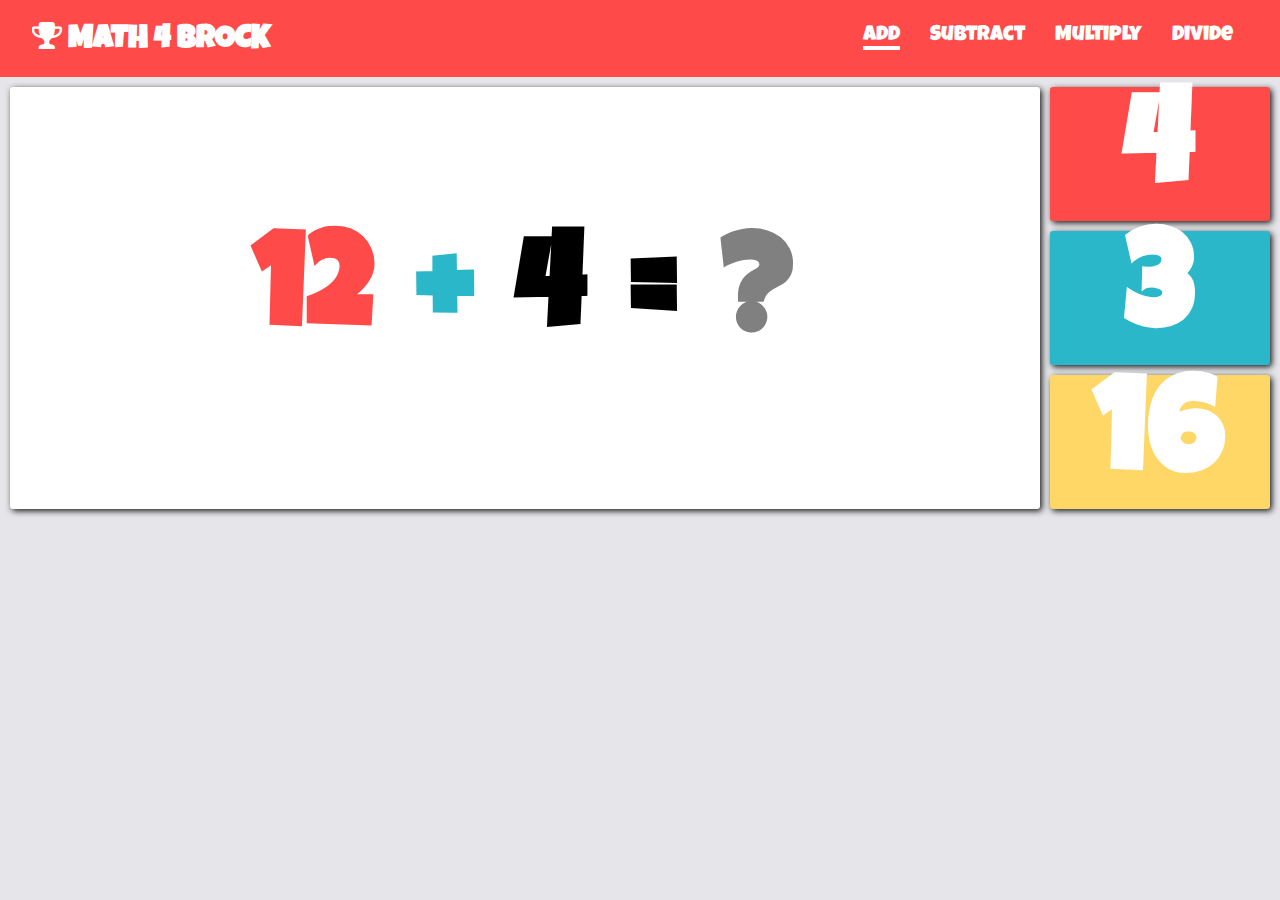
<file: index.html>
<!DOCTYPE html>
<html lang="en">
<head>
    <meta charset="UTF-8">
    <meta http-equiv="X-UA-Compatible" content="IE=edge">
    <meta name="viewport" content="width=device-width, initial-scale=1.0">
    <title>Add</title>
    <link rel="stylesheet" href="https://cdnjs.cloudflare.com/ajax/libs/font-awesome/4.7.0/css/font-awesome.min.css">
    <link rel="stylesheet" href="style.css">
</head>
<body>
    
    <audio id="myAudio">
        <source src="wrong.mp3" type="audio/mpeg">
    </audio>
    <header>
        <div class="container">
            <div class="nav">
                <h2><span><i class="fa fa-trophy" aria-hidden="true"></i></span> MATH 4 BROCK</h2>
                <nav>
                    <ul>
                        <li class="current"><a href="index.html">Add</a></li>
                        <li><a href="subtract.html">Subtract</a></li>
                        <li><a href="multiply.html">Multiply</a></li>
                        <li><a href="divide.html">Divide</a></li>
                    </ul>
                </nav>
            </div>
        </div>
    </header>
    <div class="wrapper">
        <div class="equation">
            <h1 id="num1" style="color:#FE4A49"></h1>
            <h1 style="color:#2AB7CA;">+</h1>
            <h1 id="num2" style="color:FED766">1</h1>
            <h1 style="color:F86624">=</h1></h1>
            <h1 style="color:gray">?</h1>
        </div>
        <div class="answer-options">
            <div class="options" style="background-color:#FE4A49;">
            <h1 id="option1">1</h1></div>
            <div class="options" style="background-color:#2AB7CA;">
            <h1 id="option2">2</h1></div>
            <div class="options" style="background-color:#FED766;">
            <h1 id="option3">3</h1></div>
        </div>
    </div>

    <script src="script.js"></script>
</body>
</html>
</file>
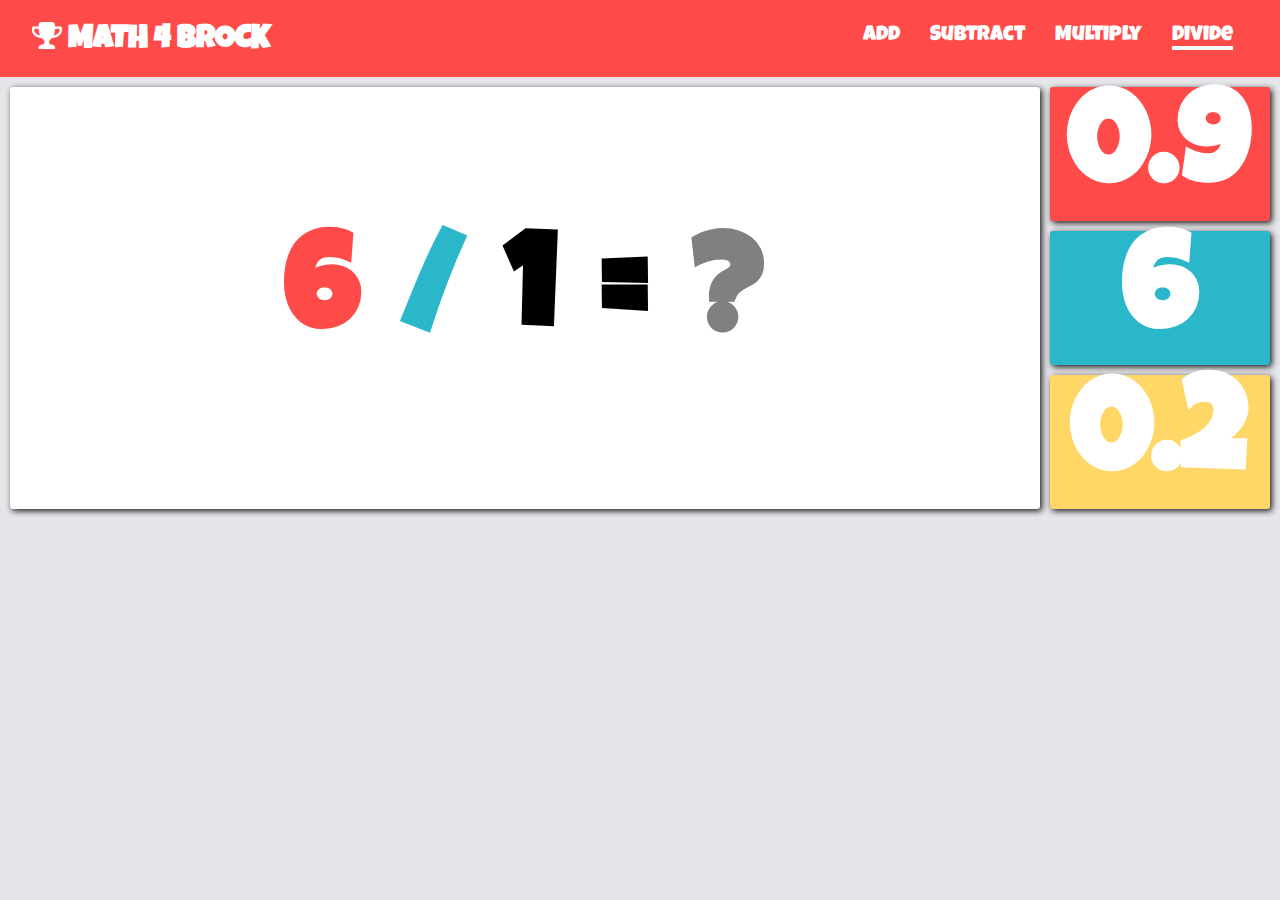
<file: divide.html>
<!DOCTYPE html>
<html lang="en">
<head>
    <meta charset="UTF-8">
    <meta http-equiv="X-UA-Compatible" content="IE=edge">
    <meta name="viewport" content="width=device-width, initial-scale=1.0">
    <title>Divide</title>
    <link rel="stylesheet" href="https://cdnjs.cloudflare.com/ajax/libs/font-awesome/4.7.0/css/font-awesome.min.css">
    <link rel="stylesheet" href="style.css">
</head>
<body>
    <audio id="myAudio">
        <source src="wrong.mp3" type="audio/mpeg">
    </audio>
    <header>
        <div class="container">
            <div class="nav">
                <h2><span><i class="fa fa-trophy" aria-hidden="true"></i></span> MATH 4 BROCK</h2>
                <nav>
                    <ul>
                        <li><a href="index.html">Add</a></li>
                        <li><a href="subtract.html">Subtract</a></li>
                        <li><a href="multiply.html">Multiply</a></li>
                        <li class="current"><a href="divide.html">Divide</a></li>
                    </ul>
                </nav>
            </div>
        </div>
    </header>
    <div class="wrapper">
        <div class="equation">
            <h1 id="num1" style="color:#FE4A49"></h1>
            <h1 style="color:#2AB7CA;">/</h1>
            <h1 id="num2" style="color:FED766">1</h1>
            <h1 style="color:F86624">=</h1></h1>
            <h1 style="color:gray">?</h1>
        </div>
        <div class="answer-options">
            <div class="options" style="background-color:#FE4A49;">
            <h1 id="option1">1</h1></div>
            <div class="options" style="background-color:#2AB7CA;">
            <h1 id="option2">2</h1></div>
            <div class="options" style="background-color:#FED766;">
            <h1 id="option3">3</h1></div>
        </div>
    </div>

    <script src="divide.js"></script>
</body>
</html>
</file>
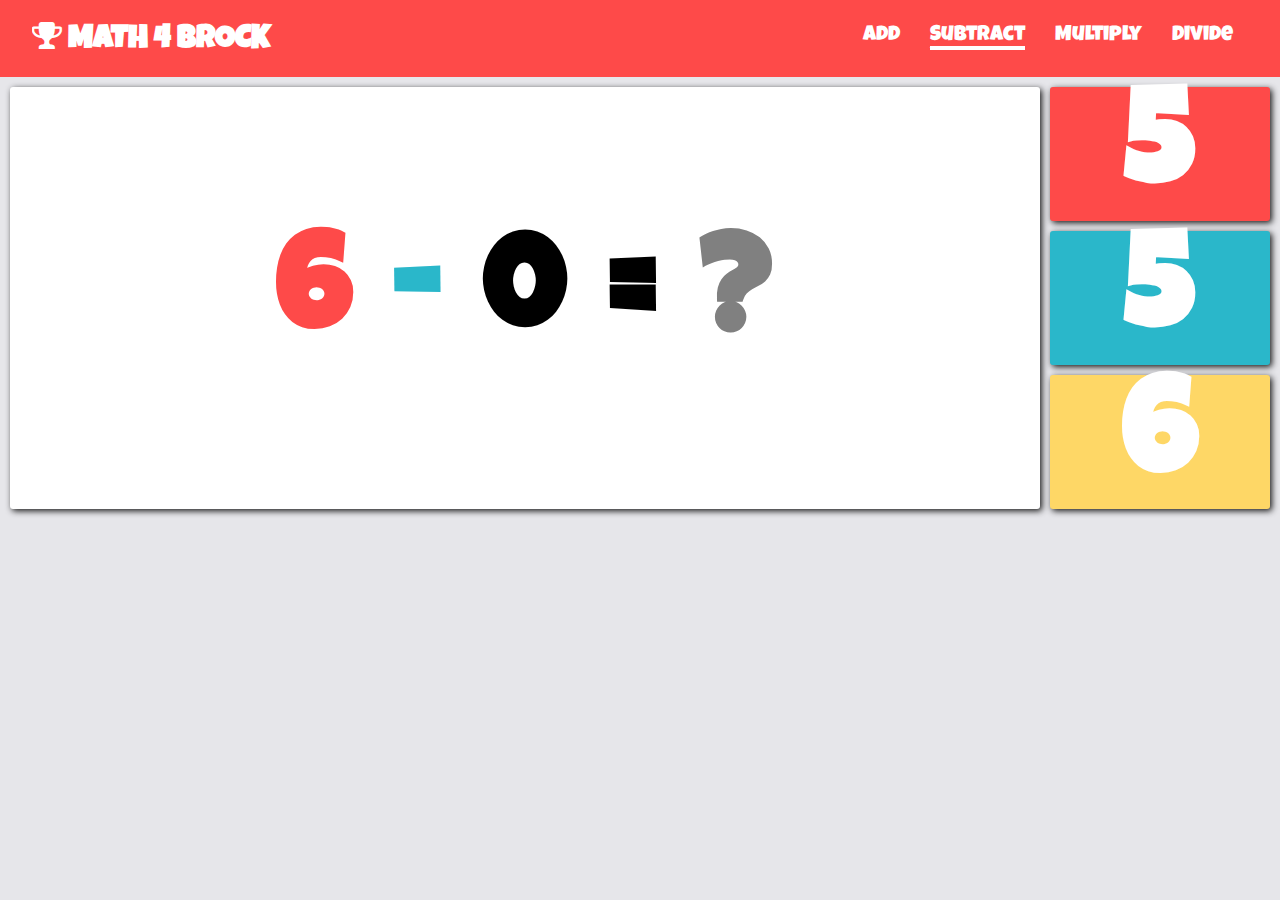
<file: subtract.html>
<!DOCTYPE html>
<html lang="en">
<head>
    <meta charset="UTF-8">
    <meta http-equiv="X-UA-Compatible" content="IE=edge">
    <meta name="viewport" content="width=device-width, initial-scale=1.0">
    <title>Subtract</title>
    <link rel="stylesheet" href="https://cdnjs.cloudflare.com/ajax/libs/font-awesome/4.7.0/css/font-awesome.min.css">
    <link rel="stylesheet" href="style.css">
</head>
<body>
    <audio id="myAudio">
        <source src="wrong.mp3" type="audio/mpeg">
    </audio>
    <header>
        <div class="container">
            <div class="nav">
                <h2><span><i class="fa fa-trophy" aria-hidden="true"></i></span> MATH 4 BROCK</h2>
                <nav>
                    <ul>
                        <li><a href="index.html">Add</a></li>
                        <li class="current"><a href="subtract.html">Subtract</a></li>
                        <li><a href="multiply.html">Multiply</a></li>
                        <li><a href="divide.html">Divide</a></li>
                    </ul>
                </nav>
            </div>
        </div>
    </header>
    <div class="wrapper">
        <div class="equation">
            <h1 id="num1" style="color:#FE4A49"></h1>
            <h1 style="color:#2AB7CA;">-</h1>
            <h1 id="num2" style="color:FED766">1</h1>
            <h1 style="color:F86624">=</h1></h1>
            <h1 style="color:gray">?</h1>
        </div>
        <div class="answer-options">
            <div class="options" style="background-color:#FE4A49;">
            <h1 id="option1">1</h1></div>
            <div class="options" style="background-color:#2AB7CA;">
            <h1 id="option2">2</h1></div>
            <div class="options" style="background-color:#FED766;">
            <h1 id="option3">3</h1></div>
        </div>
    </div>

    <script src="subtract.js"></script>
</body>
</html>
</file>
<file: style.css>
@import url('https://fonts.googleapis.com/css2?family=Luckiest+Guy&display=swap');
*{
    padding:0;
    margin:0;
}
body{
    font-family:'Luckiest Guy', cursive;
    background-color:#E6E6EA;
}
header{
    background:#FE4A49;
}
.container{
    width:95%;
    margin:auto;
}
.nav{
    overflow:hidden;
    background:#FE4A49;
    color:#fff;
    padding:20px 0;
}
.nav h2{
    font-size:2rem;
    float:left;
}
nav{
    float:right;
}
nav ul{
    list-style-type:none;
}
nav li{
    font-size:1.3rem;
    margin-top:5px;
    float:left;
    padding: 0 15px;
}
nav a{
    text-decoration:none;
    color:#fff;
}
.current a::after{
    content: '-';
    font-size: 4px;
    background-color:white;
    display:block;
}
.wrapper{
    display:grid;
    grid-template-columns:82% 18%;
}
.equation{
    display:flex;
    justify-content:center;
    align-items:center;
    box-shadow:2px 2px 6px 0px rgba(0, 0, 0, 0.9);
    font-size: 5.2vw;
    background: #fff;
    border-radius: 3px;
    text-align:center;
    margin: 10px 10px 0px 10px;
}
.equation h1{
    display:inline; 
    padding:20px;
}
.answer-options{
    font-size:5.2vw;
    margin-right:10px;
}
.options{
    display:flex;
    justify-content:center;
    align-items:center;
    cursor:pointer;
    border-radius:3px;
    margin-top:10px;
    color:#fff;
    transition:2s;
    box-shadow: 2px 2px 6px 0px rgba(0, 0, 0, 0.9);
}
@media(max-width:768px){
    .nav h2{
        font-size:1.5rem;
        float:none;
        text-align:center;
    }
    nav{
        float:none;
        display:flex;
        justify-content:center;
    }
    nav li{
        font-size:1rem;
    }
}
@media(max-width:480px){
    .nav h2{
        float:none;
        text-align:center;
    }
    .equation h1{
        display:inline;
        padding:10px;
    }
    nav li{
        font-size: .8rem;
    }
}
</file>
